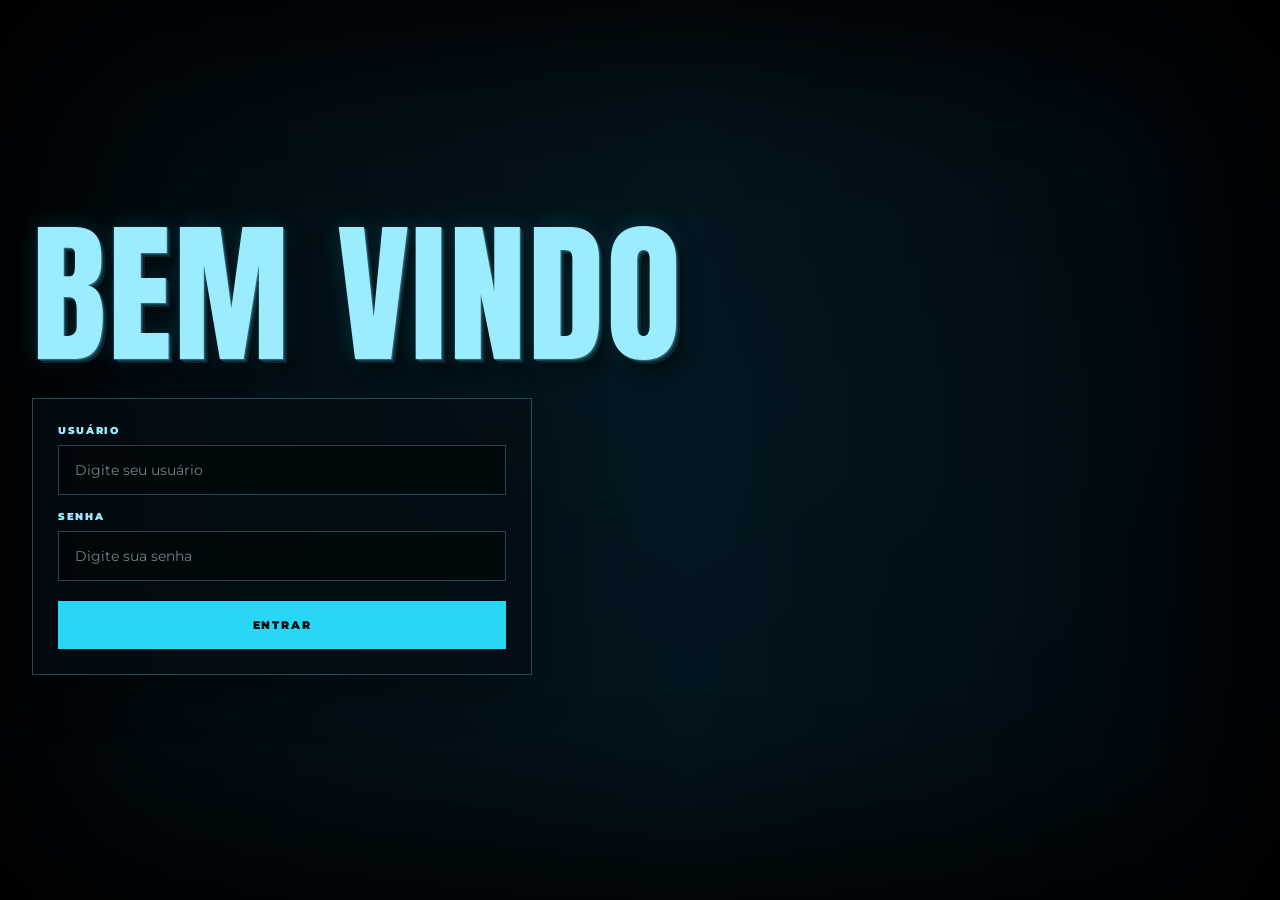
<file: index.html>
<!DOCTYPE html>
<html lang="pt-BR">
<head>
  <meta charset="UTF-8">
  <meta name="viewport" content="width=device-width, initial-scale=1.0">
  <meta name="description" content="Academia: força, foco e resultado.">
  <title>Academia | Bem-vindo</title>

  <link rel="stylesheet" href="./style.css">
</head>

<body>
  <main class="hero" id="hero">
    <div class="imagem-fundo" aria-hidden="true"></div>
    <div class="filtro-preto" aria-hidden="true"></div>
    <div class="vinheta" aria-hidden="true"></div>

    <section class="mensagem" aria-labelledby="titulo-principal">
      <h1 id="titulo-principal">
        <span class="linha">BEM</span>
        <span class="linha">VINDO</span>
      </h1>

      <form class="form-login" action="./comece-agora.html" method="get">
        <div class="campo-login">
          <label for="usuario">USUÁRIO</label>
          <input
            id="usuario"
            name="usuario"
            type="text"
            placeholder="Digite seu usuário"
            autocomplete="username"
            required
          >
        </div>

        <div class="campo-login">
          <label for="senha">SENHA</label>
          <input
            id="senha"
            name="senha"
            type="password"
            placeholder="Digite sua senha"
            autocomplete="current-password"
            required
          >
        </div>

        <button class="botao-login" type="submit">
          ENTRAR
        </button>
      </form>
    </section>
  </main>

  <script src="./script.js"></script>
</body>
</html>
</file>
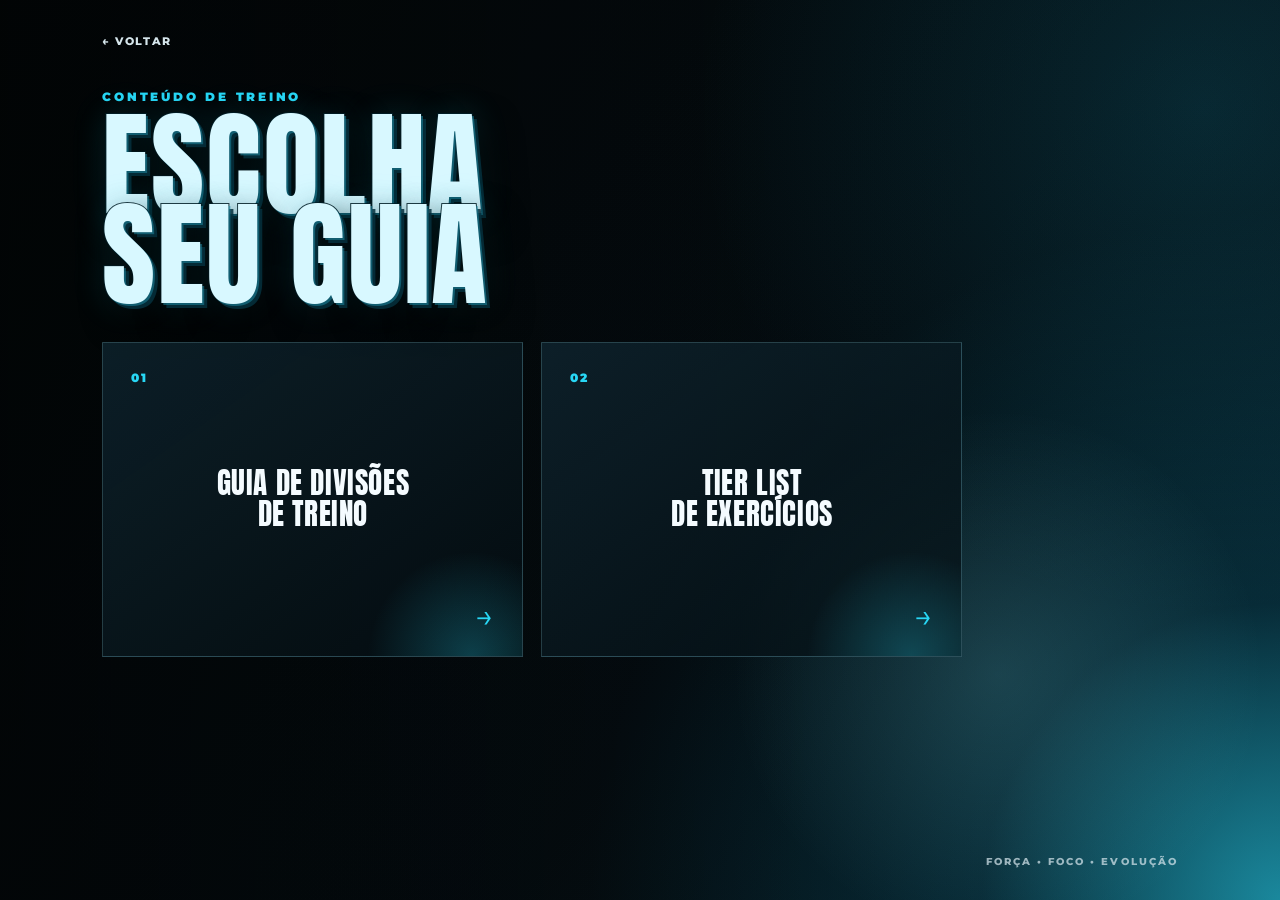
<file: comece-agora.html>
<!DOCTYPE html>
<html lang="pt-BR">
<head>
  <meta charset="UTF-8">
  <meta name="viewport" content="width=device-width, initial-scale=1.0">
  <meta name="description" content="Guias para melhorar seus treinos.">
  <title>Guias de Treino | Academia</title>

  <link rel="stylesheet" href="./style.css">
</head>

<body class="pagina-comece">
  <main class="comece">
    <a class="voltar" href="./index.html" aria-label="Voltar para a página inicial">
      ← VOLTAR
    </a>

    <section class="menu-guias" aria-labelledby="titulo-guias">
      <p class="etiqueta">CONTEÚDO DE TREINO</p>

      <h1 id="titulo-guias">ESCOLHA<br>SEU GUIA</h1>

      <div class="cartoes-guias dois-cartoes">
        <a class="cartao-guia" href="./divisoes.html">
          <span class="numero-guia">01</span>
          <h2>GUIA DE DIVISÕES<br>DE TREINO</h2>
          <span class="seta-guia">→</span>
        </a>

        <a class="cartao-guia" href="./tier-list.html">
          <span class="numero-guia">02</span>
          <h2>TIER LIST<br>DE EXERCÍCIOS</h2>
          <span class="seta-guia">→</span>
        </a>
      </div>
    </section>

    <p class="rodape-comece">FORÇA • FOCO • EVOLUÇÃO</p>
  </main>
</body>
</html>
</file>
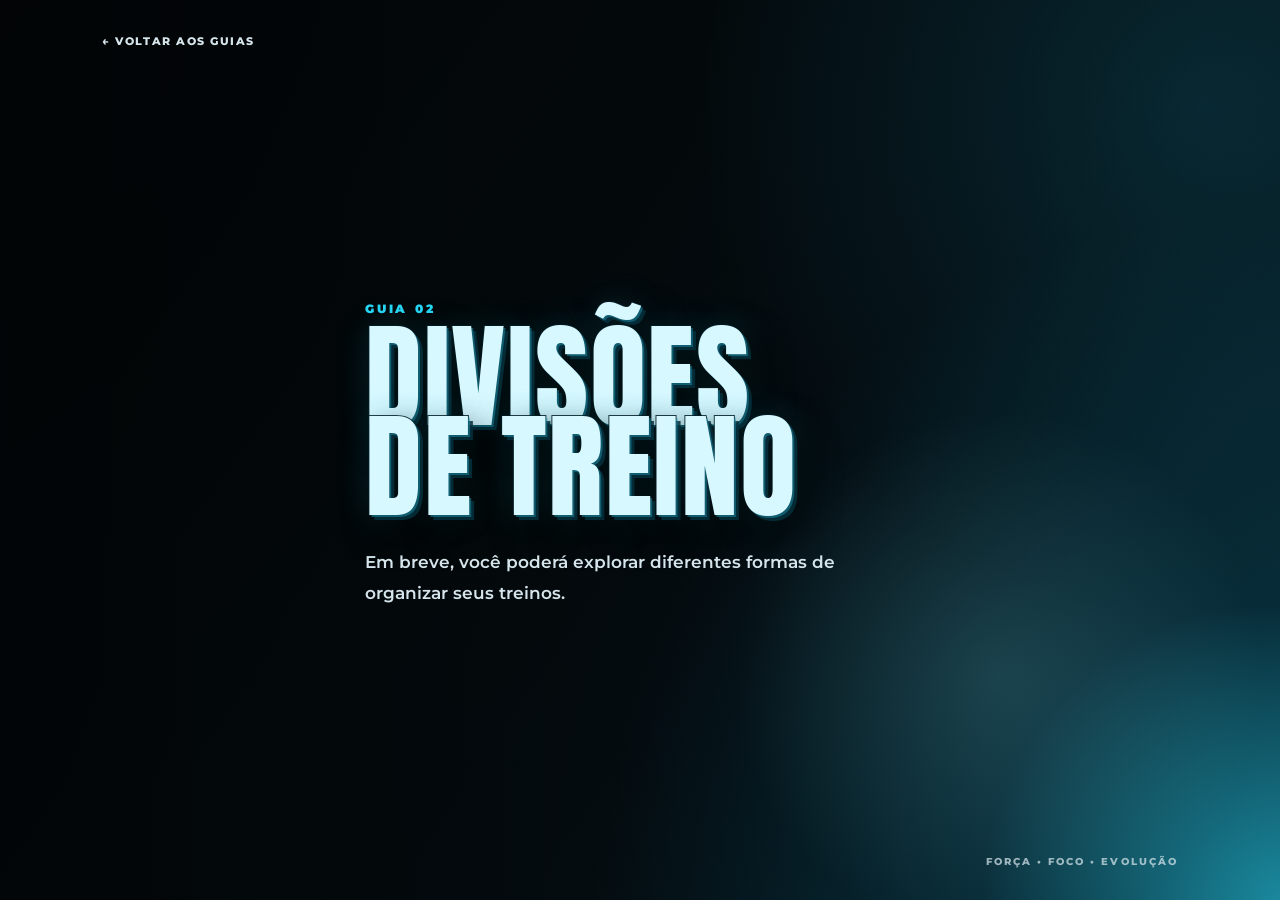
<file: divisoes.html>
<!DOCTYPE html>
<html lang="pt-BR">
<head>
  <meta charset="UTF-8">
  <meta name="viewport" content="width=device-width, initial-scale=1.0">
  <meta name="description" content="Guia de divisões de treino.">
  <title>Guia de Divisões de Treino</title>

  <link rel="stylesheet" href="./style.css">
</head>

<body class="pagina-comece">
  <main class="comece pagina-guia">
    <a class="voltar" href="./comece-agora.html" aria-label="Voltar para o menu de guias">
      ← VOLTAR AOS GUIAS
    </a>

    <section class="guia-conteudo" aria-labelledby="titulo-divisoes">
      <p class="etiqueta">GUIA 02</p>

      <h1 id="titulo-divisoes">
        DIVISÕES<br>DE TREINO
      </h1>

      <p class="texto-guia">
        Em breve, você poderá explorar diferentes formas de organizar seus treinos.
      </p>
    </section>

    <p class="rodape-comece">FORÇA • FOCO • EVOLUÇÃO</p>
  </main>
</body>
</html>
</file>
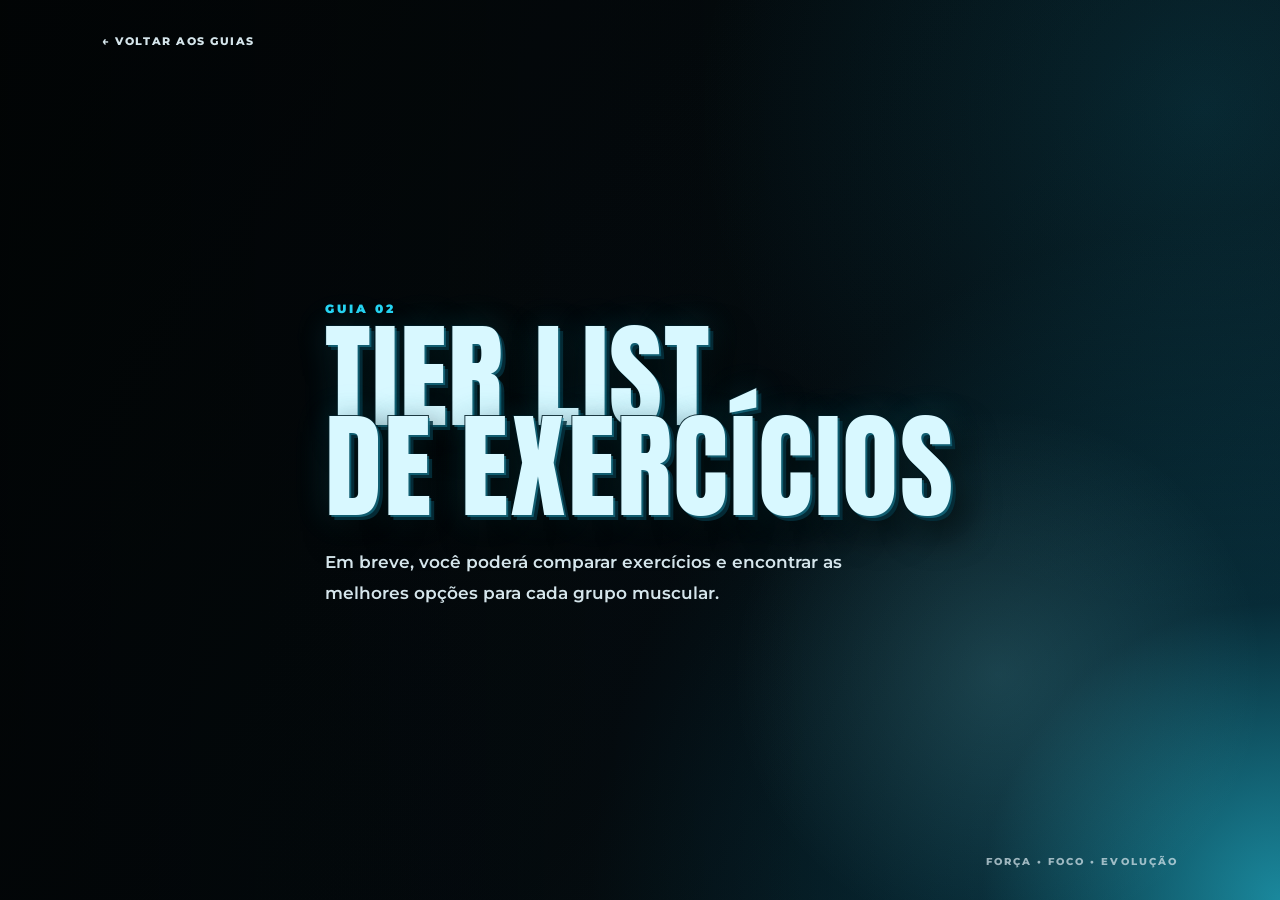
<file: tier-list.html>
<!DOCTYPE html>
<html lang="pt-BR">
<head>
  <meta charset="UTF-8">
  <meta name="viewport" content="width=device-width, initial-scale=1.0">
  <meta name="description" content="Tier list de exercícios para musculação.">
  <title>Tier List de Exercícios</title>

  <link rel="stylesheet" href="./style.css">
</head>

<body class="pagina-comece">
  <main class="comece pagina-guia">
    <a class="voltar" href="./comece-agora.html" aria-label="Voltar para o menu de guias">
      ← VOLTAR AOS GUIAS
    </a>

    <section class="guia-conteudo" aria-labelledby="titulo-tier-list">
      <p class="etiqueta">GUIA 02</p>

      <h1 id="titulo-tier-list">
        TIER LIST<br>DE EXERCÍCIOS
      </h1>

      <p class="texto-guia">
        Em breve, você poderá comparar exercícios e encontrar as melhores opções para cada grupo muscular.
      </p>
    </section>

    <p class="rodape-comece">FORÇA • FOCO • EVOLUÇÃO</p>
  </main>
</body>
</html>
</file>
<file: style.css>
@import url("https://fonts.googleapis.com/css2?family=Anton&family=Montserrat:wght@400;500;600;700;800;900&display=swap");

:root {
  --ciano: #28d7f5;
  --azul-claro: #9cecff;
  --azul-escuro: #071d2a;
  --preto: #05080a;
  --branco: #f4fbff;
  --cinza-claro: #d5e5eb;
}

* {
  box-sizing: border-box;
}

html {
  scroll-behavior: smooth;
}

body {
  margin: 0;
  min-width: 320px;
  overflow-x: hidden;
  background: var(--preto);
  color: var(--branco);
  font-family: "Montserrat", Arial, Helvetica, sans-serif;
}

/* Página inicial */

.hero {
  --movimento-x: 0px;
  --movimento-y: 0px;
  position: relative;
  isolation: isolate;
  min-height: 100svh;
  overflow: hidden;
  background: var(--preto);
}

.imagem-fundo {
  position: absolute;
  z-index: -3;
  inset: -70px;
  background-image: url("https://images.unsplash.com/photo-1534438327276-14e5300c3a48?auto=format&fit=crop&w=2200&q=85");
  background-position: center;
  background-size: cover;
  filter: grayscale(100%) contrast(125%) brightness(45%) blur(2px);
  transform: scale(1.1) translate(var(--movimento-x), var(--movimento-y));
  transition: transform 180ms ease-out;
  will-change: transform;
}

.filtro-preto {
  position: absolute;
  z-index: -2;
  inset: 0;
  background:
    linear-gradient(90deg, rgba(1, 9, 14, 0.90) 0%, rgba(4, 29, 42, 0.60) 54%, rgba(0, 8, 13, 0.88) 100%),
    linear-gradient(0deg, rgba(0, 4, 7, 0.86), rgba(0, 55, 78, 0.14) 55%, rgba(0, 0, 0, 0.30));
}

.vinheta {
  position: absolute;
  z-index: -1;
  inset: 0;
  box-shadow: inset 0 0 170px 50px rgba(0, 0, 0, 0.92);
  pointer-events: none;
}

.mensagem {
  position: relative;
  z-index: 1;
  width: min(100% - 64px, 1400px);
  min-height: 100svh;
  display: flex;
  flex-direction: column;
  justify-content: center;
  margin: 0 auto;
  padding: 40px 0;
}

.mensagem h1,
.comece h1 {
  margin: 0;
  color: var(--azul-claro);
  font-family: "Anton", Impact, Haettenschweiler, "Arial Narrow Bold", sans-serif;
  font-weight: 400;
  letter-spacing: 0.015em;
  line-height: 0.9;
  text-transform: uppercase;
  -webkit-text-stroke: 3px #06131a;
  paint-order: stroke fill;
  text-shadow:
    1px 1px 0 #326676,
    2px 2px 0 #1b3f4c,
    4px 4px 0 #0d2731,
    7px 9px 16px rgba(0, 0, 0, 0.74),
    0 0 22px rgba(40, 215, 245, 0.20);
}

.mensagem h1 {
  display: flex;
  align-items: center;
  gap: clamp(28px, 3.6vw, 66px);
  font-size: clamp(4rem, 12vw, 12.5rem);
}

.linha {
  display: inline-block;
  white-space: nowrap;
}

/* Formulário de login */

.form-login {
  width: min(100%, 500px);
  display: grid;
  gap: 15px;
  margin-top: 34px;
  padding: 25px;
  border: 1px solid rgba(156, 236, 255, 0.27);
  background: rgba(3, 14, 20, 0.68);
  box-shadow: 0 16px 42px rgba(0, 0, 0, 0.34);
  backdrop-filter: blur(12px);
}

.campo-login {
  display: grid;
  gap: 8px;
}

.campo-login label {
  color: var(--azul-claro);
  font-size: 0.65rem;
  font-weight: 900;
  letter-spacing: 0.16em;
}

.campo-login input {
  width: 100%;
  padding: 15px 16px;
  border: 1px solid rgba(156, 236, 255, 0.26);
  outline: none;
  background: rgba(0, 0, 0, 0.36);
  color: var(--branco);
  font: inherit;
  font-size: 0.9rem;
  transition: border-color 180ms ease, box-shadow 180ms ease, background 180ms ease;
}

.campo-login input::placeholder {
  color: rgba(213, 229, 235, 0.55);
}

.campo-login input:focus {
  border-color: var(--ciano);
  background: rgba(0, 22, 31, 0.68);
  box-shadow: 0 0 0 3px rgba(40, 215, 245, 0.14);
}

.botao-login {
  width: 100%;
  margin-top: 5px;
  padding: 16px 20px;
  border: 1px solid var(--ciano);
  background: var(--ciano);
  color: #031016;
  cursor: pointer;
  font-family: inherit;
  font-size: 0.7rem;
  font-weight: 900;
  letter-spacing: 0.16em;
  transition: transform 180ms ease, background 180ms ease, box-shadow 180ms ease;
}

.botao-login:hover {
  background: var(--azul-claro);
  box-shadow: 0 0 24px rgba(40, 215, 245, 0.45);
  transform: translateY(-3px);
}

.botao-login:focus-visible,
.voltar:focus-visible,
.cartao-guia:focus-visible {
  outline: 3px solid var(--ciano);
  outline-offset: 4px;
}

/* Páginas de guias */

.pagina-comece {
  background: #03080b;
}

.comece {
  position: relative;
  isolation: isolate;
  min-height: 100svh;
  overflow: hidden;
  padding: 90px clamp(28px, 8vw, 150px) 80px;
  background:
    radial-gradient(circle at 100% 100%, rgba(40, 215, 245, 0.58) 0%, rgba(10, 99, 125, 0.27) 19%, rgba(3, 15, 20, 0.10) 44%, transparent 68%),
    radial-gradient(circle at 94% 12%, rgba(25, 173, 208, 0.18), transparent 35%),
    linear-gradient(125deg, #020607 0%, #040b0f 60%, #071b23 100%);
}

.comece::before {
  content: "";
  position: absolute;
  z-index: -1;
  inset: 0;
  background:
    linear-gradient(90deg, rgba(0, 0, 0, 0.36), transparent 65%),
    radial-gradient(circle at 78% 75%, rgba(144, 242, 255, 0.15), transparent 22%);
  pointer-events: none;
}

.voltar {
  position: absolute;
  top: 34px;
  left: clamp(28px, 8vw, 150px);
  color: var(--cinza-claro);
  font-size: 0.68rem;
  font-weight: 800;
  letter-spacing: 0.14em;
  text-decoration: none;
  transition: color 180ms ease, transform 180ms ease;
}

.voltar:hover {
  color: var(--ciano);
  transform: translateX(-4px);
}

.menu-guias,
.guia-conteudo {
  position: relative;
  z-index: 1;
  max-width: 1280px;
  margin: 0 auto;
}

.etiqueta {
  margin: 0 0 16px;
  color: var(--ciano);
  font-size: 0.72rem;
  font-weight: 900;
  letter-spacing: 0.24em;
}

.comece h1 {
  font-size: clamp(4.2rem, 9vw, 9rem);
  line-height: 0.78;
  color: #d8f8ff;
  -webkit-text-stroke: 2px rgba(2, 25, 33, 0.85);
  text-shadow:
    2px 2px 0 rgba(30, 135, 161, 0.55),
    5px 5px 0 rgba(5, 48, 61, 0.85),
    12px 16px 34px rgba(0, 0, 0, 0.85),
    0 0 34px rgba(40, 215, 245, 0.18);
}

.cartoes-guias {
  display: grid;
  grid-template-columns: repeat(3, 1fr);
  gap: 18px;
  margin-top: 42px;
}

.dois-cartoes {
  grid-template-columns: repeat(2, minmax(0, 1fr));
  max-width: 860px;
}

.cartao-guia {
  position: relative;
  min-height: 315px;
  display: flex;
  flex-direction: column;
  align-items: center;
  justify-content: center;
  padding: 28px;
  border: 1px solid rgba(156, 236, 255, 0.22);
  background: linear-gradient(145deg, rgba(15, 38, 49, 0.76), rgba(3, 12, 16, 0.72));
  color: var(--branco);
  overflow: hidden;
  text-align: center;
  text-decoration: none;
  transition: border-color 200ms ease, background 200ms ease, transform 200ms ease, box-shadow 200ms ease;
}

.cartao-guia::before {
  content: "";
  position: absolute;
  inset: auto -60px -110px auto;
  width: 220px;
  height: 220px;
  border-radius: 50%;
  background: radial-gradient(circle, rgba(40, 215, 245, 0.25), transparent 67%);
  pointer-events: none;
}

.cartao-guia:hover {
  border-color: var(--ciano);
  background: linear-gradient(145deg, rgba(18, 61, 76, 0.86), rgba(3, 15, 20, 0.82));
  box-shadow: 0 16px 42px rgba(0, 0, 0, 0.38), 0 0 32px rgba(40, 215, 245, 0.12);
  transform: translateY(-8px);
}

.numero-guia {
  position: absolute;
  top: 28px;
  left: 28px;
  color: var(--ciano);
  font-size: 0.72rem;
  font-weight: 900;
  letter-spacing: 0.14em;
}

.cartao-guia h2 {
  margin: 0;
  font-family: "Anton", Impact, sans-serif;
  font-size: clamp(1.65rem, 2.3vw, 2.25rem);
  font-weight: 400;
  letter-spacing: 0.02em;
  line-height: 1.05;
}

.seta-guia {
  position: absolute;
  right: 28px;
  bottom: 24px;
  color: var(--ciano);
  font-size: 2rem;
  line-height: 1;
}

.pagina-guia {
  display: flex;
  align-items: center;
}

.texto-guia {
  max-width: 550px;
  margin: 34px 0 0;
  color: var(--cinza-claro);
  font-size: clamp(0.92rem, 1.4vw, 1.08rem);
  font-weight: 600;
  line-height: 1.8;
}

.rodape-comece {
  position: absolute;
  right: clamp(28px, 8vw, 150px);
  bottom: 32px;
  margin: 0;
  color: rgba(213, 229, 235, 0.72);
  font-size: 0.63rem;
  font-weight: 800;
  letter-spacing: 0.2em;
}

@media (max-width: 900px) {
  .cartoes-guias,
  .dois-cartoes {
    grid-template-columns: 1fr;
  }

  .cartao-guia {
    min-height: 240px;
  }
}

@media (max-width: 700px) {
  .mensagem {
    width: min(100% - 36px, 1400px);
    padding: 70px 0 40px;
  }

  .mensagem h1 {
    flex-direction: column;
    align-items: flex-start;
    gap: 18px;
    font-size: clamp(4.5rem, 23vw, 8.2rem);
    line-height: 0.78;
    -webkit-text-stroke: 2px #06131a;
  }

  .form-login {
    margin-top: 28px;
    padding: 20px;
  }

  .comece {
    padding: 86px 24px 90px;
    background:
      radial-gradient(circle at 100% 100%, rgba(40, 215, 245, 0.52), rgba(8, 72, 91, 0.24) 27%, transparent 64%),
      linear-gradient(135deg, #020607 0%, #06151b 100%);
  }

  .comece h1 {
    font-size: clamp(4rem, 18vw, 6.8rem);
  }

  .voltar {
    top: 26px;
    left: 24px;
  }

  .numero-guia {
    top: 22px;
    left: 22px;
  }

  .seta-guia {
    right: 22px;
    bottom: 20px;
  }

  .rodape-comece {
    left: 24px;
    right: auto;
    bottom: 24px;
    font-size: 0.52rem;
  }
}

@media (prefers-reduced-motion: reduce) {
  html {
    scroll-behavior: auto;
  }

  .imagem-fundo,
  .botao-login,
  .voltar,
  .cartao-guia {
    transition: none;
  }
}
</file>
